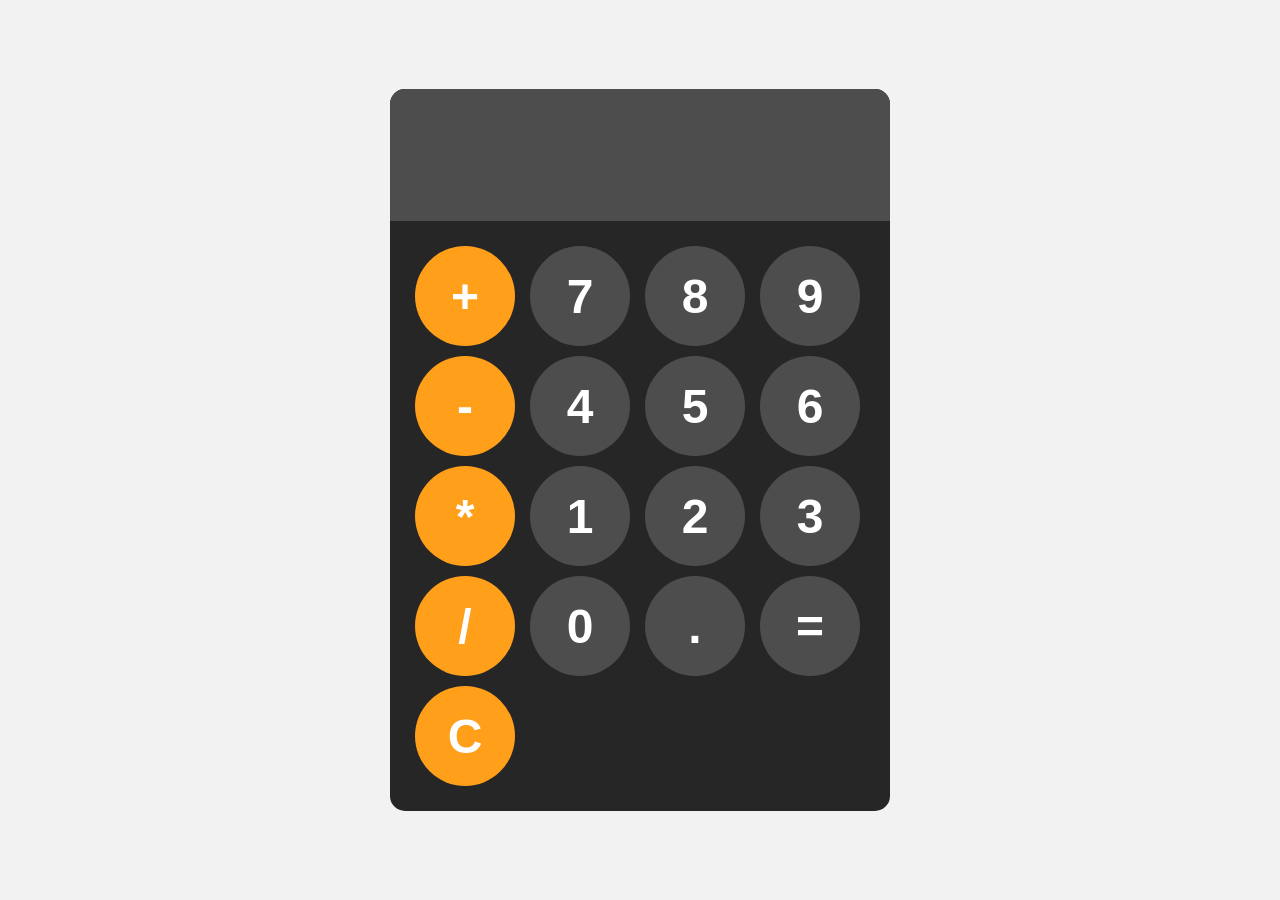
<file: index.html>
<!DOCTYPE html>
<html lang="en">
<head>
    <meta charset="UTF-8">
    <meta name="viewport" content="width=device-width, initial-scale=1.0">
    <title>Document</title>
    <link rel="stylesheet" href="calc.css">
</head>
<body>
    <div id="calculator">
        <input id="display" readonly>
        <div id="keys">
            <button onclick="appendOperationToDisplay('+')" class="operator-btn">+</button>
            <button onclick="appendToDisplay('7')">7</button>
            <button onclick="appendToDisplay('8')">8</button>
            <button onclick="appendToDisplay('9')">9</button>
            <button onclick="appendOperationToDisplay('-')" class="operator-btn">-</button>
            <button onclick="appendToDisplay('4')">4</button>
            <button onclick="appendToDisplay('5')">5</button>
            <button onclick="appendToDisplay('6')">6</button>
            <button onclick="appendOperationToDisplay('*')" class="operator-btn">*</button>
            <button onclick="appendToDisplay('1')">1</button>
            <button onclick="appendToDisplay('2')">2</button>
            <button onclick="appendToDisplay('3')">3</button>
            <button onclick="appendOperationToDisplay('/')" class="operator-btn">/</button>
            <button onclick="appendToDisplay('0')">0</button>
            <button onclick="appendToDisplay('.')">.</button>
            <button onclick="operate()">=</button>
            <button onclick="clearDisplay()" class="operator-btn">C</button>
        </div>
    </div>
    <script src="calc.js" defer></script>
</body>
</html>
</file>
<file: calc.css>
body {
    margin: 0;
    display: flex;
    justify-content: center;
    align-items: center;
    height: 100vh;
    background-color: hsl(0, 0%, 95%);
}
#calculator {
    font-family: arial, sans-serif;
    background-color: hsl(0, 0%, 15%);
    border-radius: 15px;
    max-width: 500px;
    overflow: hidden;
}

#display {
    width: 100%;
    padding: 20px;
    font-size: 5rem;
    text-align: left;
    border: none;
    background-color: hsl(0, 0%, 30%);
    color: white;

}
#keys {
    display: grid;
    grid-template-columns: repeat(4,1fr);
    gap: 10px;
    padding: 25px;
}

button {
    width:100px;
    height:100px;
    border-radius: 50px;
    border: none;
    background-color: hsl(0, 0%, 30%);
    color:white;
    font-size: 3rem;
    font-weight: bold;
    cursor: pointer;
}

button:hover {
    background-color: hsl(0, 0%, 40%);
}

button:active {
    background-color: hsl(0, 0%, 50%);
}

.operator-btn {
    background-color: hsl(35, 100%, 55%);
}

.operator-btn:hover {
    background-color: hsl(35, 100%, 65%);
}

.operator-btn:active {
    background-color: hsl(35, 100%, 75%);
}
</file>
